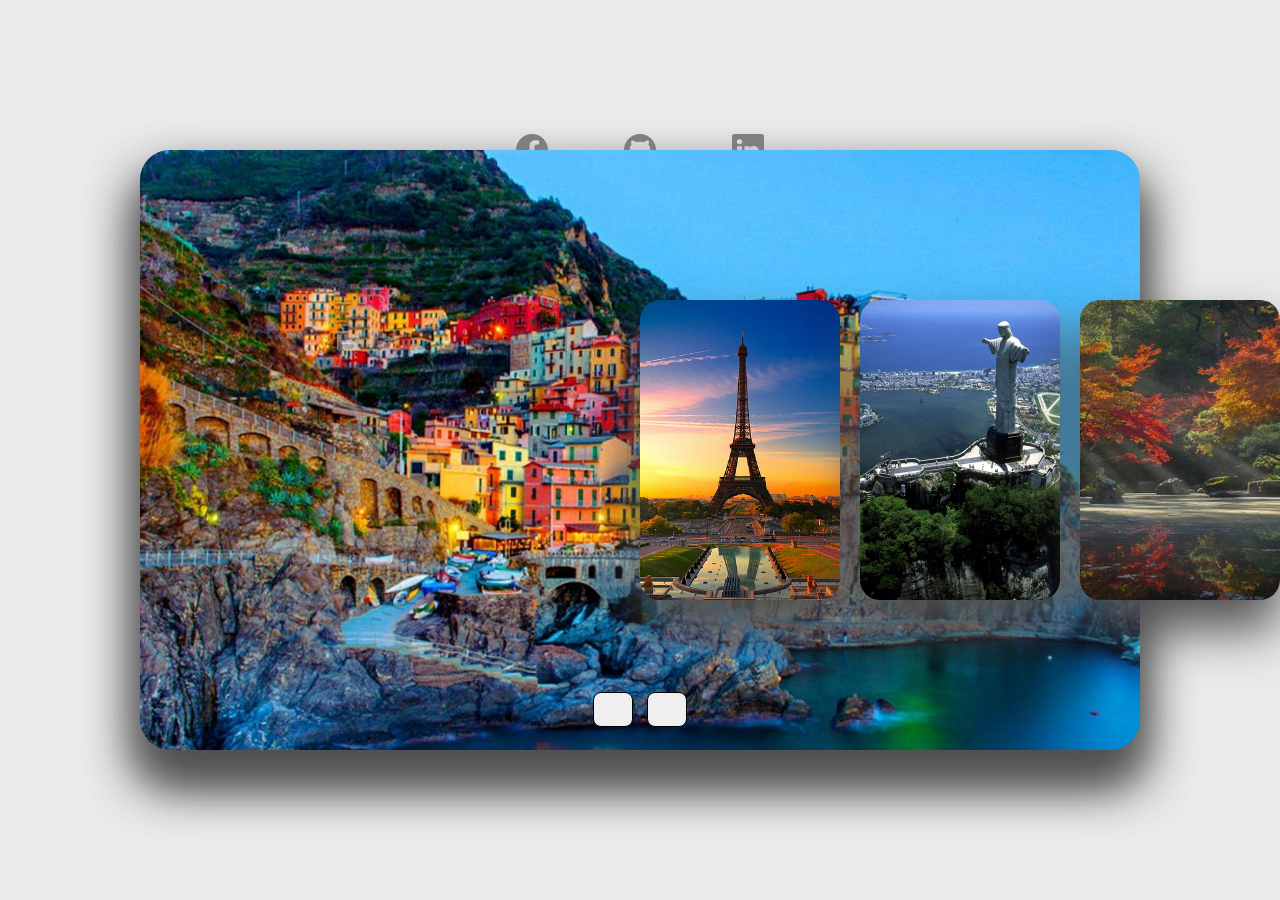
<file: Slider image/index.html>
<html lang="en">
<head>
    <title>Slider Image</title>
    <link rel="stylesheet" href="styles.css">
    <!--Font Awesome CDN-->
    <link rel="stylesheet" href="https://cdnjs.cloudflare.com/ajax/libs/font-awesome/6.4.0/css/all.min.css" integrity="sha512-iecdLmaskl7CVkqkXNQ/ZH/XLlvWZOJyj7Yy7tcenmpD1ypASozpmT/E0iPtmFIB46ZmdtAc9eNBvH0H/ZpiBw==" crossorigin="anonymous" referrerpolicy="no-referrer" />
     
</head>
<body>
    <div class="container">

        <div class="slide">

            
            <div class="item" style="background-image: url(./images/japan.jpg);">
                <div class="content">
                    <div class="name">Japan</div>
                    <div class="des">An island nation in East Asia known for its rich culture, advanced technology, and beautiful landscapes. It is famous for its cuisine, particularly sushi, and historic sites like Kyoto.</div>
                    <button>See More</button>
                </div>
            </div>
            <div class="item" style="background-image: url(./images/Italy.jpg);">
                <div class="content">
                    <div class="name">Italy</div>
                    <div class="des">A European country renowned for its art, history, and cuisine. It is home to iconic landmarks such as the Colosseum in Rome and the canals of Venice, as well as being the birthplace of pizza and pasta.</div>
                    <button>See More</button>
                </div>
            </div>
            <div class="item" style="background-image: url(./images/France.jpg);">
                <div class="content">
                    <div class="name">France</div>
                    <div class="des">Located in Western Europe, France is celebrated for its art, fashion, and gastronomy. Paris, its capital, is known as the City of Light and houses landmarks like the Eiffel Tower and the Louvre Museum.</div>
                    <button>See More</button>
                </div>
            </div>
            <div class="item" style="background-image: url(./images/Brazil.jpg);">
                <div class="content">
                    <div class="name">Brazil</div>
                    <div class="des">The largest country in South America, Brazil is famous for its Amazon rainforest, vibrant culture, and lively festivals such as Carnival. Rio de Janeiro and São Paulo are its major cities.</div>
                    <button>See More</button>
                </div>
            </div>
            <div class="item" style="background-image: url(./images/Australia.jpg);">
                <div class="content">
                    <div class="name">Australia</div>
                    <div class="des">A vast country and continent known for its unique wildlife, stunning beaches, and natural wonders like the Great Barrier Reef. Sydney and Melbourne are its major urban centers.</div>
                    <button>See More</button>
                </div>
            </div>
            <div class="item" style="background-image: url(./images/Canada.jpg);">
                <div class="content">
                    <div class="name">Canada</div>
                    <div class="des">A North American country known for its natural beauty, including national parks and the Rocky Mountains. It is also known for its multicultural cities such as Toronto and Vancouver.</div>
                    <button>See More</button>
                </div>
            </div>

        </div>

        <div class="button">
            <button class="prev"><i class="fa-solid fa-arrow-left"></i></button>
            <button class="next"><i class="fa-solid fa-arrow-right"></i></button>
        </div>

    </div>

    <footer>
        <div class="social">
            <a href="https://www.facebook.com/gabriel.jakhveladze.3/"><svg xmlns="http://www.w3.org/2000/svg" width="32" height="32" fill="currentColor" class="bi bi-facebook" viewBox="0 0 16 16">
                <path d="M16 8.049c0-4.446-3.582-8.05-8-8.05C3.58 0-.002 3.603-.002 8.05c0 4.017 2.926 7.347 6.75 7.951v-5.625h-2.03V8.05H6.75V6.275c0-2.017 1.195-3.131 3.022-3.131.876 0 1.791.157 1.791.157v1.98h-1.009c-.993 0-1.303.621-1.303 1.258v1.51h2.218l-.354 2.326H9.25V16c3.824-.604 6.75-3.934 6.75-7.951"/>
              </svg></a>
            <a href="https://github.com/JustGabrro"><svg xmlns="http://www.w3.org/2000/svg" width="32" height="32" fill="currentColor" class="bi bi-github" viewBox="0 0 16 16">
                <path d="M8 0C3.58 0 0 3.58 0 8c0 3.54 2.29 6.53 5.47 7.59.4.07.55-.17.55-.38 0-.19-.01-.82-.01-1.49-2.01.37-2.53-.49-2.69-.94-.09-.23-.48-.94-.82-1.13-.28-.15-.68-.52-.01-.53.63-.01 1.08.58 1.23.82.72 1.21 1.87.87 2.33.66.07-.52.28-.87.51-1.07-1.78-.2-3.64-.89-3.64-3.95 0-.87.31-1.59.82-2.15-.08-.2-.36-1.02.08-2.12 0 0 .67-.21 2.2.82.64-.18 1.32-.27 2-.27s1.36.09 2 .27c1.53-1.04 2.2-.82 2.2-.82.44 1.1.16 1.92.08 2.12.51.56.82 1.27.82 2.15 0 3.07-1.87 3.75-3.65 3.95.29.25.54.73.54 1.48 0 1.07-.01 1.93-.01 2.2 0 .21.15.46.55.38A8.01 8.01 0 0 0 16 8c0-4.42-3.58-8-8-8"/>
              </svg></a>
            <a href="https://www.linkedin.com/in/gabriel-jakhveladze-842207228/"><svg xmlns="http://www.w3.org/2000/svg" width="32" height="32" fill="currentColor" class="bi bi-linkedin" viewBox="0 0 16 16">
                <path d="M0 1.146C0 .513.526 0 1.175 0h13.65C15.474 0 16 .513 16 1.146v13.708c0 .633-.526 1.146-1.175 1.146H1.175C.526 16 0 15.487 0 14.854zm4.943 12.248V6.169H2.542v7.225zm-1.2-8.212c.837 0 1.358-.554 1.358-1.248-.015-.709-.52-1.248-1.342-1.248S2.4 3.226 2.4 3.934c0 .694.521 1.248 1.327 1.248zm4.908 8.212V9.359c0-.216.016-.432.08-.586.173-.431.568-.878 1.232-.878.869 0 1.216.662 1.216 1.634v3.865h2.401V9.25c0-2.22-1.184-3.252-2.764-3.252-1.274 0-1.845.7-2.165 1.193v.025h-.016l.016-.025V6.169h-2.4c.03.678 0 7.225 0 7.225z"/>
              </svg></a>
        </div>
    </footer>

</body>
<script src="script.js"></script>
</html>
</file>
<file: Slider image/styles.css>
*{
    margin: 0;
    padding: 0;
    box-sizing: border-box;
}

body{
    background: #eaeaea;
    overflow: hidden;
}


/* Container */
.container{
    position: absolute;
    top: 50%;
    left: 50%;
    transform: translate(-50%, -50%);
    width: 1000px;
    height: 600px;
    box-shadow: 0 30px 50px #dbdbdb;
}

.container .slide .item{
    width: 200px;
    height: 300px;
    position: absolute;
    top: 50%;
    transform: translate(0, -50%);
    border-radius: 20px;
    box-shadow: 0 30px 50px #505050;
    background-position: 50% 50%;
    background-size: cover;
    display: inline-block;
    transition: 0.5s;
}


/* Slide */ 
.slide .item:nth-child(1),
.slide .item:nth-child(2){
    top: 0;
    left: 0;
    transform: translate(0, 0);
    border-radius: 30px;
    width: 100%;
    height: 100%;
}

.slide .item:nth-child(3){
    left: 50%;
}
.slide .item:nth-child(4){
    left: calc(50% + 220px);
}
.slide .item:nth-child(5){
    left: calc(50% + 440px);
}

/* n = 0, 1, 2, 3,... */
.slide .item:nth-child(n + 6){
    left: calc(50% + 660px);
    opacity: 0;
}



.item .content{
    position: absolute;
    top: 50%;
    left: 100px;
    width: 300px;
    text-align: left;
    color: #eee;
    transform: translate(0, -50%);
    font-family: system-ui;
    display: none;
}


.slide .item:nth-child(2) .content{
    display: block;
}


/* Content */
.content .name{
    font-size: 40px;
    text-transform: uppercase;
    font-weight: bold;
    opacity: 0;
    animation: animate 1s ease-in-out 1 forwards;
}

.content .des{
    margin-top: 10px;
    margin-bottom: 20px;
    opacity: 0;
    animation: animate 1s ease-in-out 0.3s 1 forwards;
}

.content button{
    padding: 10px 20px;
    border: none;
    cursor: pointer;
    opacity: 0;
    animation: animate 1s ease-in-out 0.6s 1 forwards;
}


/* Keyframe */
@keyframes animate {
    from{
        opacity: 0;
        transform: translate(0, 100px);
        filter: blur(33px);
    }

    to{
        opacity: 1;
        transform: translate(0);
        filter: blur(0);
    }
}


/* Button */
.button{
    width: 100%;
    text-align: center;
    position: absolute;
    bottom: 20px;
}

.button button{
    width: 40px;
    height: 35px;
    border-radius: 8px;
    border: none;
    cursor: pointer;
    margin: 0 5px;
    border: 1px solid #000;
    transition: 0.3s;
}

.button button:hover{
    background: #ababab;
    color: #fff;
}

/* Footer */

footer .social{
    display: flex;
    align-items: center;
    justify-content: center;
    padding: 100px;
}
footer .social a{
    width: 100px;
    height: 100px;
    border-radius: 50%;
    background: var(--blue);
    margin-right: 0.5rem;
    display: flex;
    align-items: center;
    justify-content: center;
}
footer .social a:last-child{
    margin-right: 0;
}

footer .social svg{
    color: rgba(44, 44, 44, 0.562);
}
</file>
